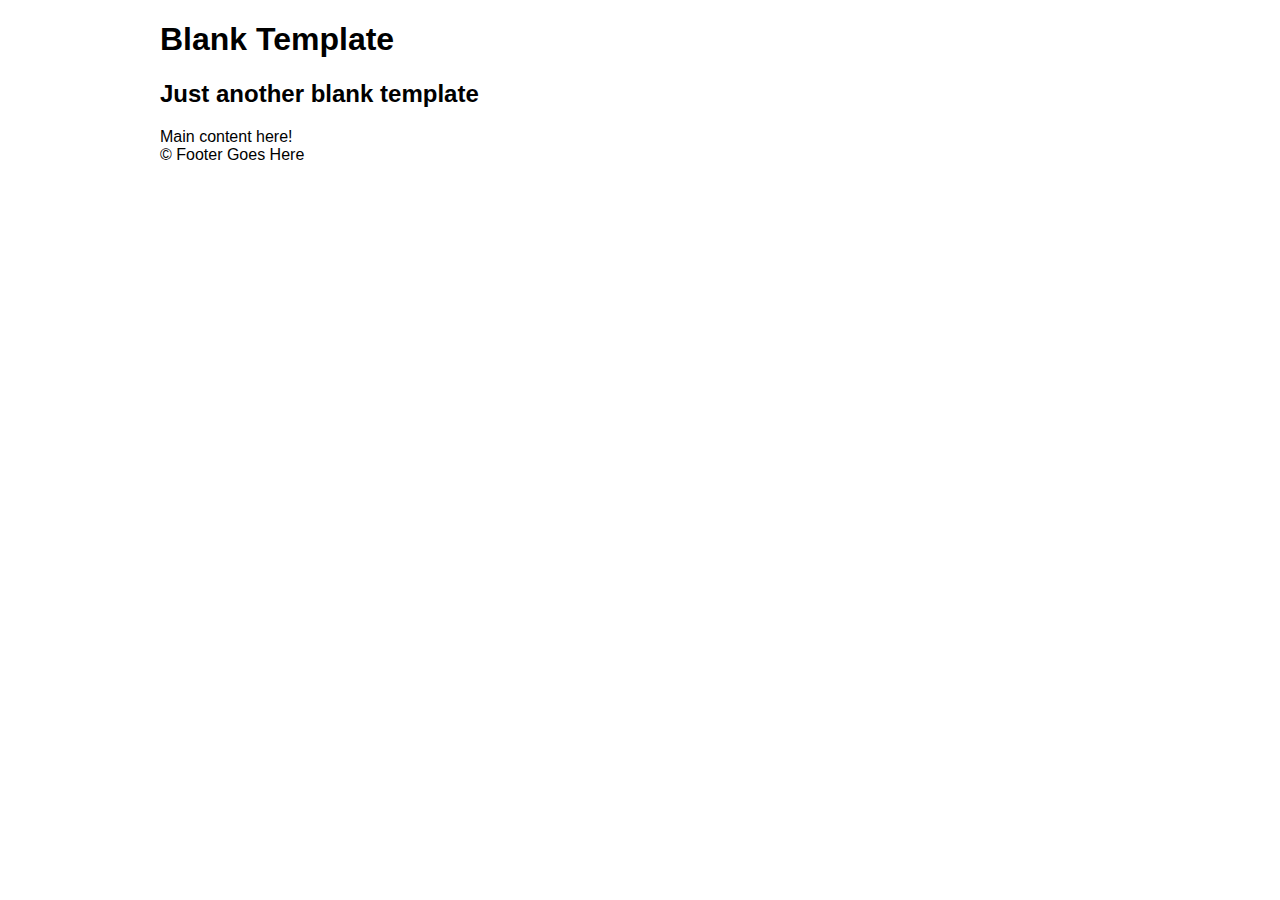
<file: template/index.html>
<!DOCTYPE html>
<html lang="en">
	<head>
    	<meta charset="utf-8">
    	<meta name="description" content="Your description goes here">
    	<meta name="keywords" content="one, two, three">
	
		<title>Blank Template</title>
		
		<!-- external CSS link -->
		<link rel="stylesheet" href="css/normalize.css">
<!-- 		<link rel="stylesheet" href="css/reset.css">
 -->		
		<link rel="stylesheet" href="css/style.css">
	</head>
	<body>
		<div id="container">
			<header>
				<h1>Blank Template</h1>
				<h2>Just another blank template</h2>
			</header>
			
			<main>
				Main content here!
			</main>

			<footer>
				&copy; Footer Goes Here
			</footer>
		</div><!-- #container --> 
	</body>
</html>
</file>
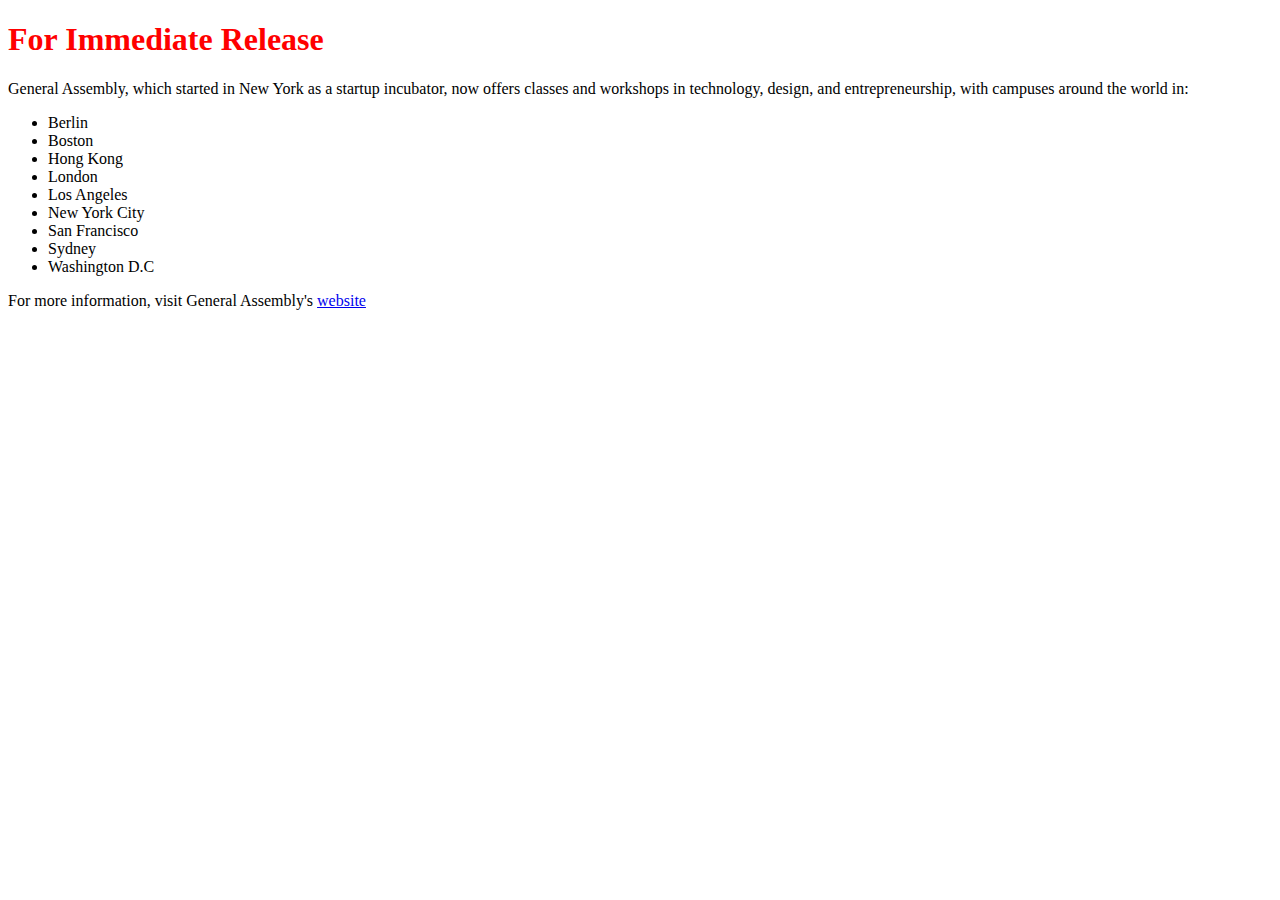
<file: week1/ga-press-release/index.html>
<!DOCTYPE html>
<html lang='en'>
	<head>
		<link rel="stylesheet" href="css/Style.css">
	</head>
	<body>
		<h1>
			For Immediate Release
		</h1>

			<article>General Assembly, which started in New York as a startup incubator, now offers classes and workshops in technology, design, and entrepreneurship, with campuses around the world in:
				<ul>	
					<li>Berlin</li>
					<li>Boston</li>
					<li>Hong Kong</li>
					<li>London</li>
					<li>Los Angeles</li>
					<li>New York City</li>
					<li>San Francisco</li>
					<li>Sydney</li>
					<li>Washington D.C</li>
				</ul>
			</article>	

		<p>For more information, visit General Assembly's <a href="http://www.generalassemb.ly">website</a>
		</p>
		
	</body>
</html>
</file>
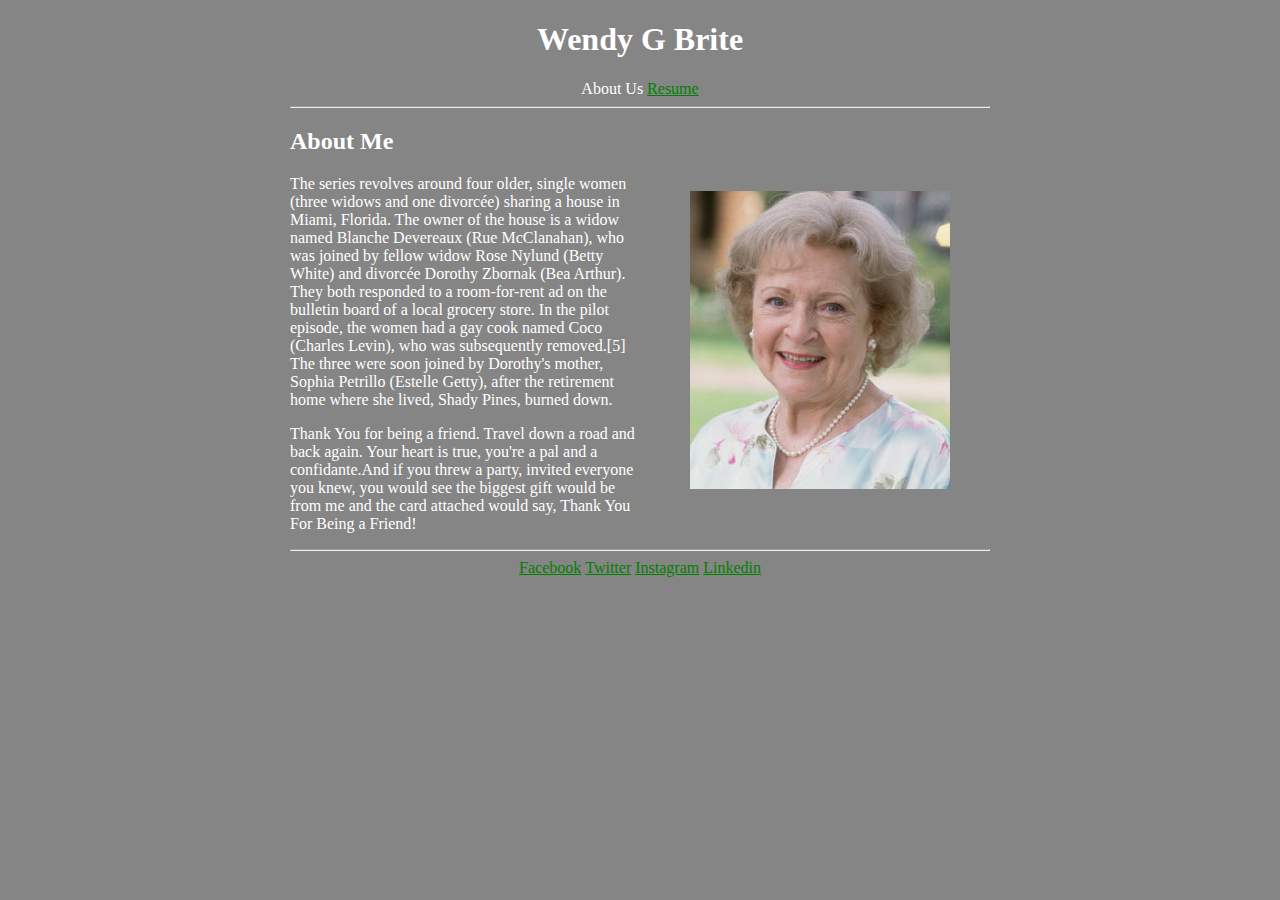
<file: week2/wendy-bite/index.html>
<!DOCTYPE html>
<html>
	<head>
		<title> About Us - Wendy G. Brite </title>
		<link rel="stylesheet" href="css/style.css">
	</head>
	<body>
		<!-- hr stands for line across page -->
		<header>
			<h1> Wendy G Brite</h1>
		<nav>	
			<ul>
				<li>About Us</li>
				<li><a href="resume.html">Resume</a></li>
			</ul>
		</nav>
		</header>
	
		<hr>
			<h2> About Me </h2>
			<article>
				<figure>
						<img src="images/Betty-White.jpg">
				</figure>

				<p>
					The series revolves around four older, single women (three widows and one divorcée) sharing a house in Miami, Florida. The owner of the house is a widow named Blanche Devereaux (Rue McClanahan), who was joined by fellow widow Rose Nylund (Betty White) and divorcée Dorothy Zbornak (Bea Arthur). They both responded to a room-for-rent ad on the bulletin board of a local grocery store. In the pilot episode, the women had a gay cook named Coco (Charles Levin), who was subsequently removed.[5] The three were soon joined by Dorothy's mother, Sophia Petrillo (Estelle Getty), after the retirement home where she lived, Shady Pines, burned down.
				</p>
				
				<p>
					Thank You for being a friend. Travel down a road and back again. Your heart is true, you're a pal and a confidante.And if you threw a party, invited everyone you knew, you would see the biggest gift would be from me and the card attached would say, Thank You For Being a Friend!
				</p>	
				
			</article>
		<hr>
		<footer>
			<nav>	
				<ul>
					<li><a href="http://www.facebook.com">Facebook</a></li>
					<li><a href="http://www.twitter.com">Twitter</a></li>
					<li><a href="http://www.instagram.com">Instagram</a></li>
					<li><a href="http://www.linkedin.com">Linkedin</a></li>
				</ul>
			</nav>	
		</footer> 
	</body>
</html>
</file>
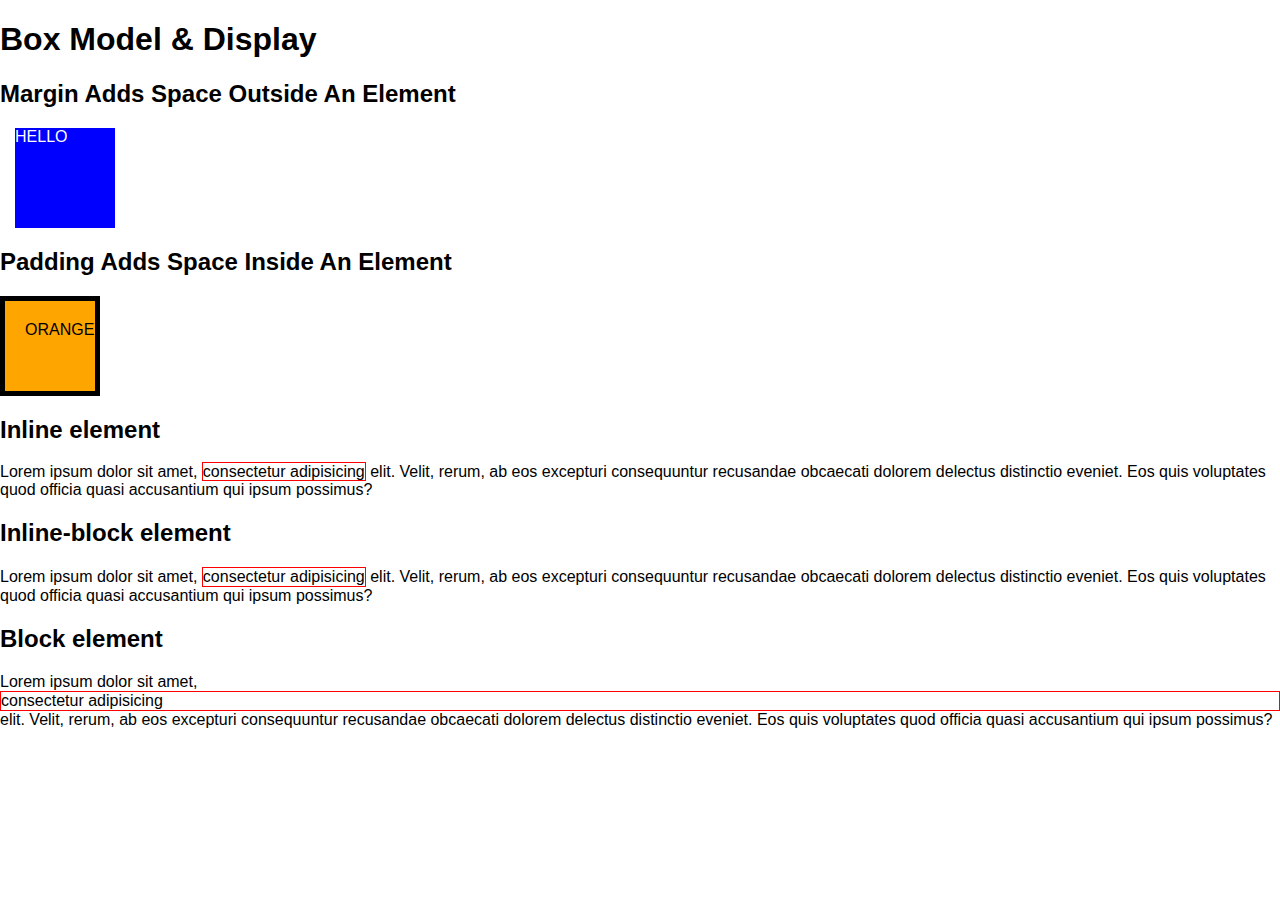
<file: week3/boxmodel/index.html>
<!DOCTYPE html>
<html lang="en">
	<head>
		<title>Box Model &amp; Display;</title>

		<!-- external CSS link -->
		<link rel="stylesheet" href="css/normalize.css">
		<link rel="stylesheet" href="css/style.css">
	</head>

	<body>
		<h1>Box Model &amp; Display</h1>

		<h2>Margin Adds Space Outside An Element</h2>
		<div id="box">
			HELLO
		</div><!-- #box -->

		<h2>Padding Adds Space Inside An Element</h2>
		<div id="boxorange">
			ORANGE
		</div><!-- #boxorange -->

		<h2>Inline element</h2>
		<div class="inline-example">
			<p>Lorem ipsum dolor sit amet, <span class="inline-span">consectetur adipisicing</span> elit. Velit, rerum, ab eos excepturi consequuntur recusandae obcaecati dolorem delectus distinctio eveniet. Eos quis voluptates quod officia quasi accusantium qui ipsum possimus?</p>
		</div><!-- .inline-example -->

		<h2>Inline-block element</h2>
		<div class="inline-block-example">
			<p>Lorem ipsum dolor sit amet, <span class="inline-block-span">consectetur adipisicing</span> elit. Velit, rerum, ab eos excepturi consequuntur recusandae obcaecati dolorem delectus distinctio eveniet. Eos quis voluptates quod officia quasi accusantium qui ipsum possimus?</p>
		</div><!-- .inline-block-example -->

		<h2>Block element</h2>
		<div class="block-example">
			<p>Lorem ipsum dolor sit amet, <span class="block-span">consectetur adipisicing</span> elit. Velit, rerum, ab eos excepturi consequuntur recusandae obcaecati dolorem delectus distinctio eveniet. Eos quis voluptates quod officia quasi accusantium qui ipsum possimus?</p>
		</div><!-- .block-example -->


	</body>
</html>
</file>
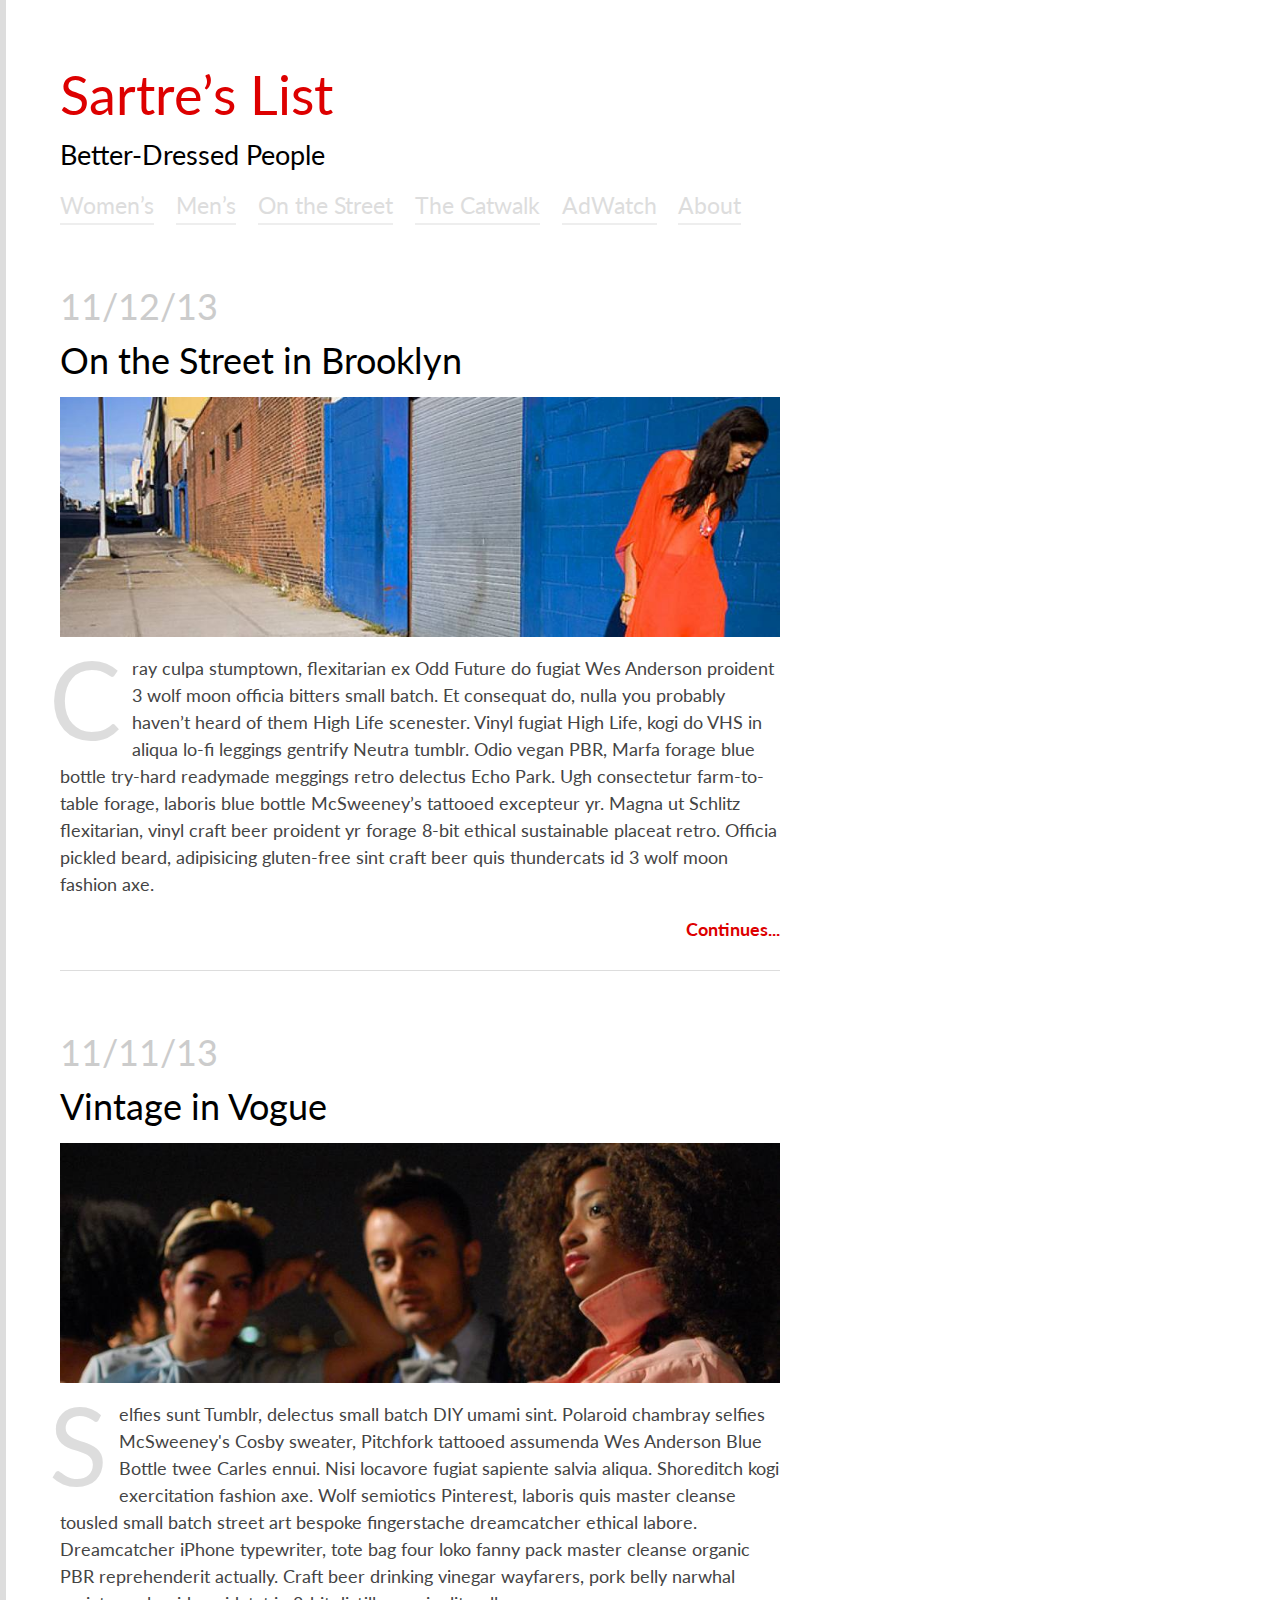
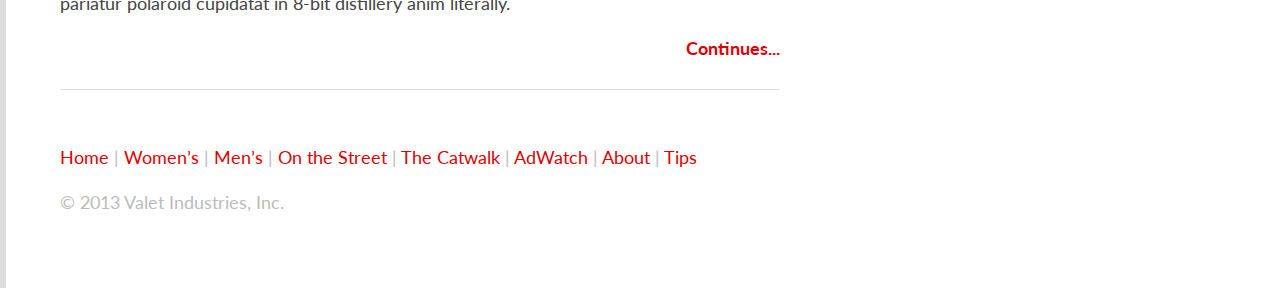
<file: week3/fashion-blog-part1-COMPLETED/index.html>
<!doctype html>
<html lang="en-us">
<head>
	<meta charset="utf-8">
	<title>Sartre’s List</title>
	<link href='http://fonts.googleapis.com/css?family=Lato:300,700,300italic,700italic' rel='stylesheet' type='text/css'>
	<link rel="stylesheet" href="css/main.css">
</head>
<body>
	<header>
		<h1><a href="index.html">Sartre’s List</a></h1>
		<h2>Better-Dressed People</h2>
		<nav>
			<a href="#">Women’s</a>
			<a href="#">Men’s</a>
			<a href="#">On the Street</a>
			<a href="#">The Catwalk</a>
			<a href="#">AdWatch</a>
			<a href="#">About</a>
		</nav>
	</header>
	<div id="main">
		<article>
			<h3>11/12/13</h3>
			<h2><a href="#">On the Street in Brooklyn</a></h2>
			<img src="img/fashion_photo.jpeg">
			<p>Cray culpa stumptown, flexitarian ex Odd Future do fugiat Wes Anderson proident 3 wolf moon officia bitters small batch. Et consequat do, nulla you probably haven’t heard of them High Life scenester. Vinyl fugiat High Life, kogi do VHS in aliqua lo-fi leggings gentrify Neutra tumblr. Odio vegan PBR, Marfa forage blue bottle try-hard readymade meggings retro delectus Echo Park. Ugh consectetur farm-to-table forage, laboris blue bottle McSweeney’s tattooed excepteur yr. Magna ut Schlitz flexitarian, vinyl craft beer proident yr forage 8-bit ethical sustainable placeat retro. Officia pickled beard, adipisicing gluten-free sint craft beer quis thundercats id 3 wolf moon fashion axe.</p>
			<h4><a href="#">Continues...</a></h4>
		</article>
		<article>
			<h3>11/11/13</h3>
			<h2><a href="#">Vintage in Vogue</a></h2>
			<img src="img/fashion_photo2.jpeg">
			<p>Selfies sunt Tumblr, delectus small batch DIY umami sint. Polaroid chambray selfies McSweeney's Cosby sweater, Pitchfork tattooed assumenda Wes Anderson Blue Bottle twee Carles ennui. Nisi locavore fugiat sapiente salvia aliqua. Shoreditch kogi exercitation fashion axe. Wolf semiotics Pinterest, laboris quis master cleanse tousled small batch street art bespoke fingerstache dreamcatcher ethical labore. Dreamcatcher iPhone typewriter, tote bag four loko fanny pack master cleanse organic PBR reprehenderit actually. Craft beer drinking vinegar wayfarers, pork belly narwhal pariatur polaroid cupidatat in 8-bit distillery anim literally.</p>
			<h4><a href="#">Continues...</a></h4>
		</article>
	</div>
	<footer>
		<nav>
			<a href="index.html">Home</a>
			|
			<a href="#">Women’s</a>
			|
			<a href="#">Men’s</a>
			|
			<a href="#">On the Street</a>
			|
			<a href="#">The Catwalk</a>
			|
			<a href="#">AdWatch</a>
			|
			<a href="#">About</a>
			|
			<a href="#">Tips</a>
		</nav>
		<p>&copy; 2013 Valet Industries, Inc.</p>
	</footer>
<script>document.write('<script src="http://' + (location.host || 'localhost').split(':')[0] + ':35729/livereload.js?snipver=1"></' + 'script>')</script>
</body>
</html>
</file>
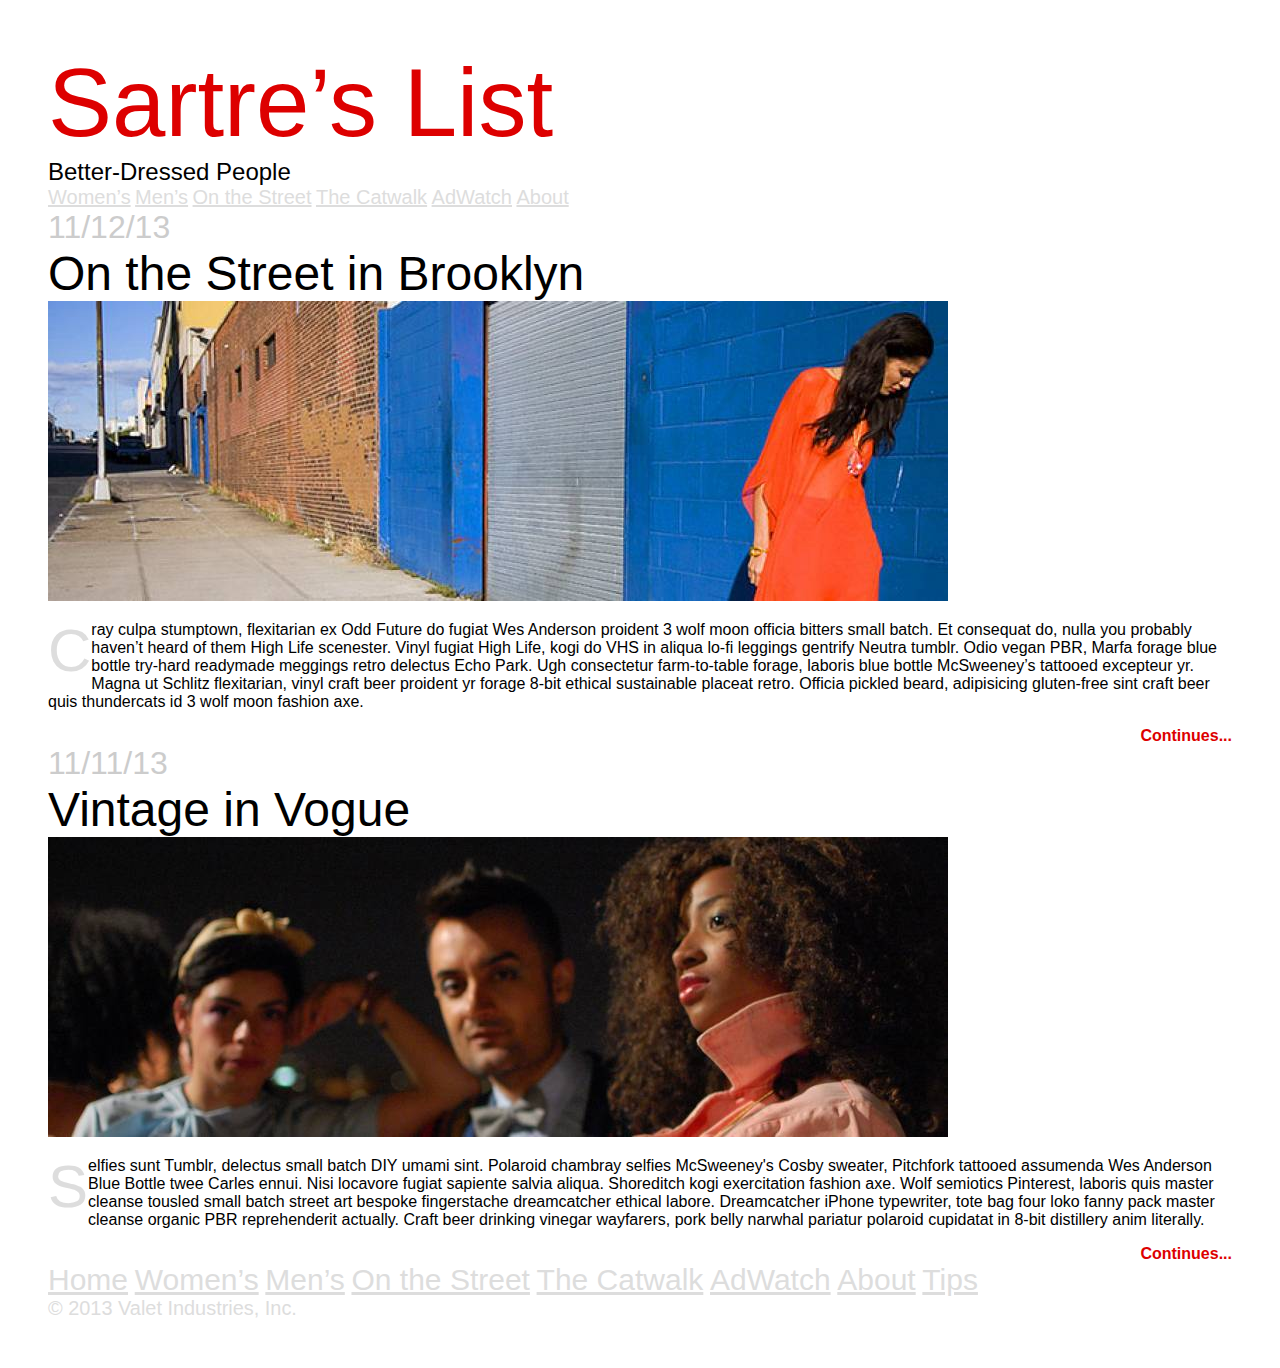
<file: week3/fashion-blog-part1/index.html>
<!--Add CSS to the page. When complete it should look like Fashion_Blog.png
Do you see new tags? Look them up so you are growing your tag vocabulary. 
Bonus: Google <footer> </footer> tag and implement the page footer.
Add Google Fonts.
-->

<!doctype html>
<html lang="en">
<head>
	<meta charset="utf-8">
	<meta name="description" content="Your description goes here">
    	<meta name="keywords" content="one, two, three">
	<title>Sartre’s List</title>
	<link href='http://fonts.googleapis.com/css?family=Lato:300,400,700' rel='stylesheet' type='text/css'>		
		<!-- external CSS link -->
		<link rel="stylesheet" href="css/normalize.css">
<!-- 		<link rel="stylesheet" href="css/reset.css">
 -->	
 		<link rel="stylesheet" href="css/style.css">	
</head>


<body>
	<header>
		<h1><a href="index.html">Sartre’s List</a></h1>
		<h2>Better-Dressed People</h2>
		<nav>
			<a href="#">Women’s</a>
			<a href="#">Men’s</a>
			<a href="#">On the Street</a>
			<a href="#">The Catwalk</a>
			<a href="#">AdWatch</a>
			<a href="#">About</a>
		</nav>
	</header>

	<article>
		<h3>11/12/13</h3>
		<h2><a href="#">On the Street in Brooklyn</a></h2>
		<img src="img/fashion_photo.jpeg">
		<p>Cray culpa stumptown, flexitarian ex Odd Future do fugiat Wes Anderson proident 3 wolf moon officia bitters small batch. Et consequat do, nulla you probably haven’t heard of them High Life scenester. Vinyl fugiat High Life, kogi do VHS in aliqua lo-fi leggings gentrify Neutra tumblr. Odio vegan PBR, Marfa forage blue bottle try-hard readymade meggings retro delectus Echo Park. Ugh consectetur farm-to-table forage, laboris blue bottle McSweeney’s tattooed excepteur yr. Magna ut Schlitz flexitarian, vinyl craft beer proident yr forage 8-bit ethical sustainable placeat retro. Officia pickled beard, adipisicing gluten-free sint craft beer quis thundercats id 3 wolf moon fashion axe.</p>
		<h4><a href="#">Continues...</a></h4>
	</article>

	<article>
		<h3>11/11/13</h3>
		<h2><a href="#">Vintage in Vogue</a></h2>
		<img src="img/fashion_photo2.jpeg">
		<p>Selfies sunt Tumblr, delectus small batch DIY umami sint. Polaroid chambray selfies McSweeney's Cosby sweater, Pitchfork tattooed assumenda Wes Anderson Blue Bottle twee Carles ennui. Nisi locavore fugiat sapiente salvia aliqua. Shoreditch kogi exercitation fashion axe. Wolf semiotics Pinterest, laboris quis master cleanse tousled small batch street art bespoke fingerstache dreamcatcher ethical labore. Dreamcatcher iPhone typewriter, tote bag four loko fanny pack master cleanse organic PBR reprehenderit actually. Craft beer drinking vinegar wayfarers, pork belly narwhal pariatur polaroid cupidatat in 8-bit distillery anim literally.</p>
		<h4><a href="#">Continues...</a></h4>
	</article>

</body>

	<footer>
		<nav>
			<a href="#">Home</a>
			<a href="#">Women’s</a>
			<a href="#">Men’s</a>
			<a href="#">On the Street</a>
			<a href="#">The Catwalk</a>
			<a href="#">AdWatch</a>
			<a href="#">About</a>
			<a href="#">Tips</a>
		</nav>
		<h5>&copy; 2013 Valet Industries, Inc.</h5>
	</footer>
</html>
</file>
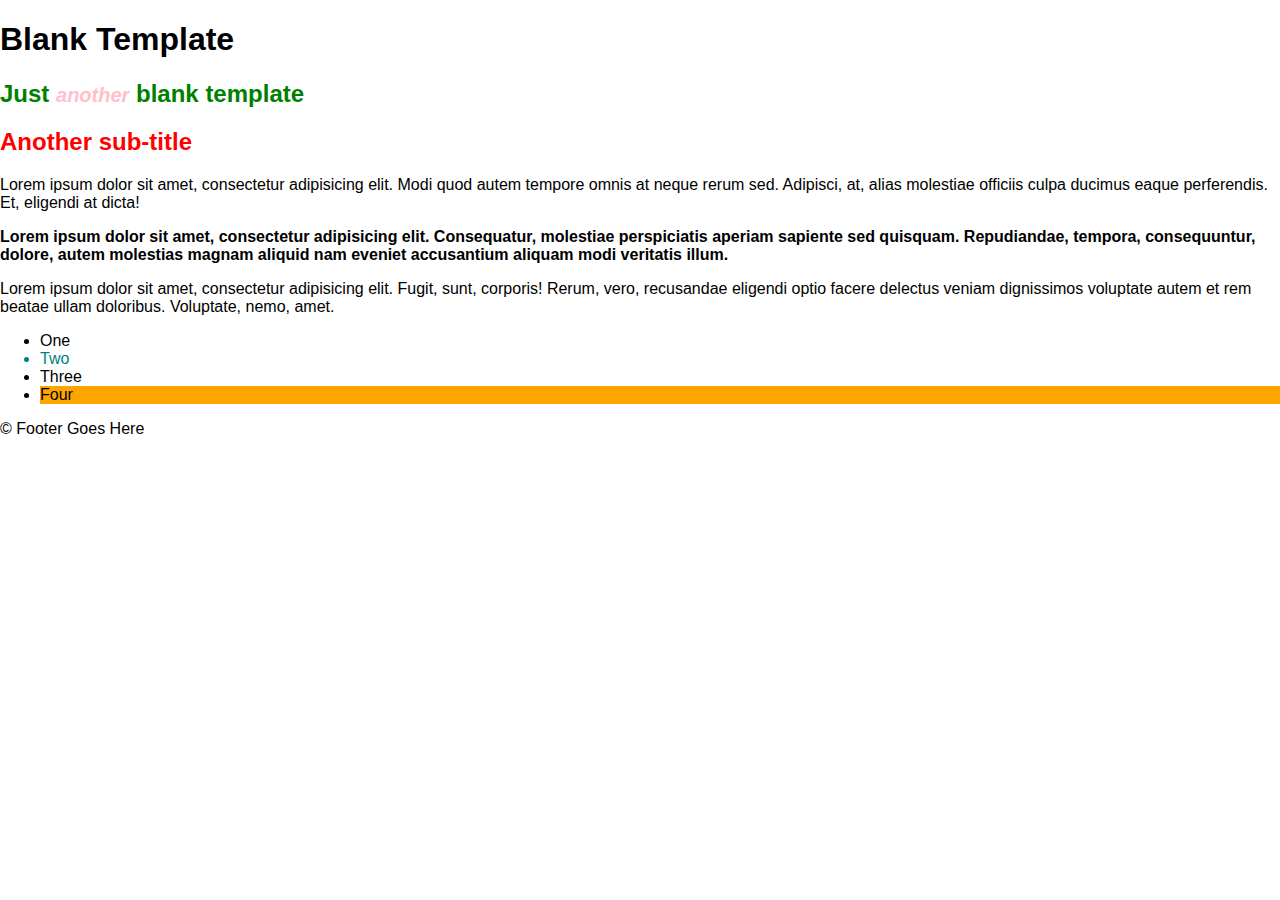
<file: week3/nested-selectors/index.html>
<!DOCTYPE html>
<html lang="en">
	<head>
    	<meta charset="utf-8">
    	<meta name="description" content="Your description goes here">
    	<meta name="keywords" content="one, two, three">
	
		<title>Blank Template</title>
		
		<!-- external CSS link -->
		<link rel="stylesheet" href="css/normalize.css">
		<link rel="stylesheet" href="css/style.css">

	</head>
	<body>
		<div id="container">
			<header>
				<h1>Blank Template</h1>
				<h2>Just <em>another</em> blank template</h2>
			</header>
			
			<div id="main">
				<h2>Another sub-title</h2>
				<p>Lorem ipsum dolor sit amet, consectetur adipisicing elit. Modi quod autem tempore omnis at neque rerum sed. Adipisci, at, alias molestiae officiis culpa ducimus eaque perferendis. Et, eligendi at dicta!</p>
			</div><!--#main-->

			<aside>
				<p>Lorem ipsum dolor sit amet, consectetur adipisicing elit. Consequatur, molestiae perspiciatis aperiam sapiente sed quisquam. Repudiandae, tempora, consequuntur, dolore, autem molestias magnam aliquid nam eveniet accusantium aliquam modi veritatis illum.</p>
			</aside>

			<p>Lorem ipsum dolor sit amet, consectetur adipisicing elit. Fugit, sunt, corporis! Rerum, vero, recusandae eligendi optio facere delectus veniam dignissimos voluptate autem et rem beatae ullam doloribus. Voluptate, nemo, amet.</p>

			<ul>
				<li>One</li>
				<li>Two</li>
				<li>Three</li>
				<li>Four</li>
			</ul> 	
			
			<footer>
				&copy; Footer Goes Here
			</footer>
		</div><!-- #container --> 
	</body>
</html>
</file>
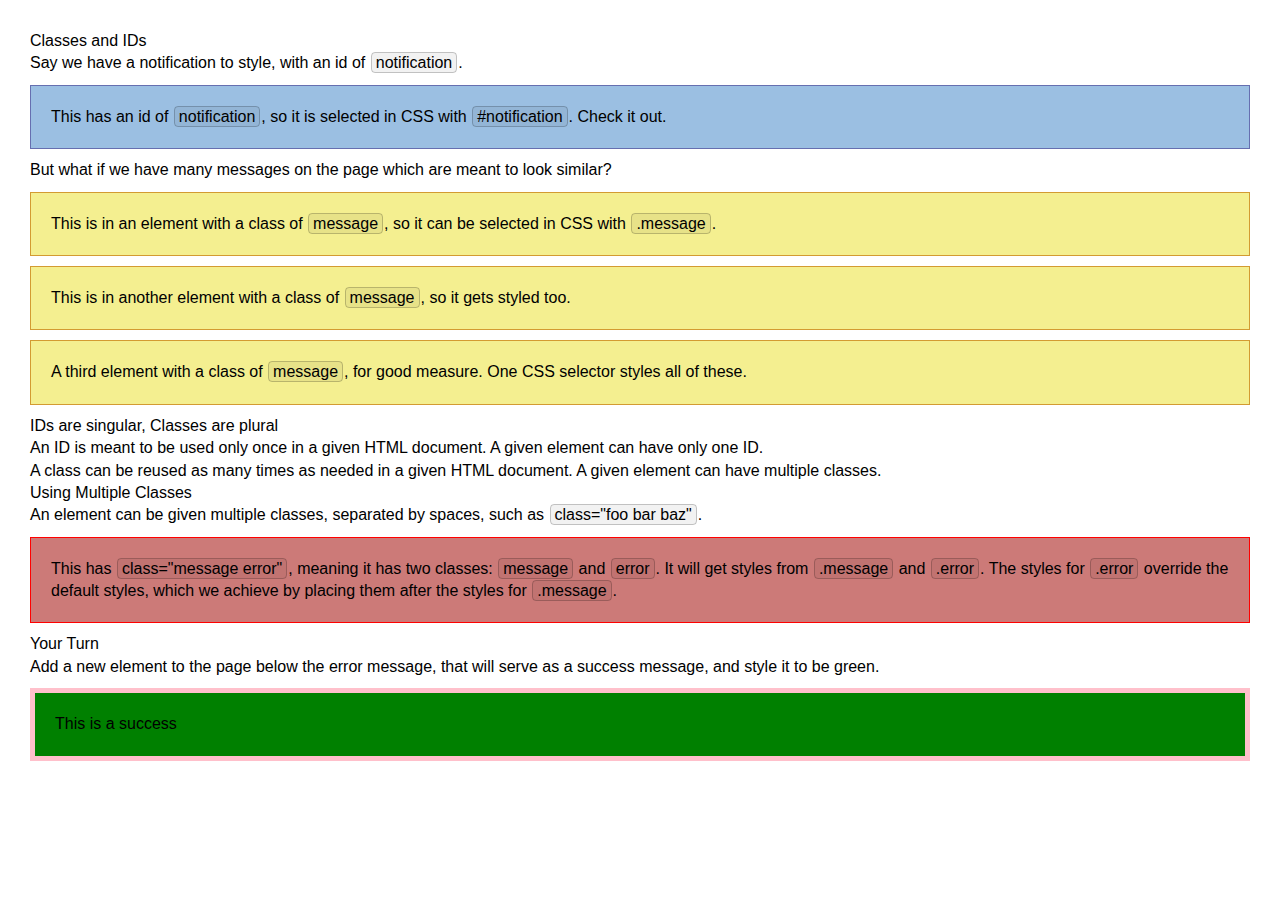
<file: week4/classes-ids/index.html>
<!DOCTYPE html>
<html lang="en">
	<head>
  	<meta charset="utf-8">
  	<meta name="description" content="Classes &amp; IDs<">

		<title>Classes &amp; IDs</title>

		<link rel="stylesheet" href="css/reset.css">
		<link rel="stylesheet" href="css/style.css">
	</head>
	<body>

		<h1>Classes and IDs</h1>
		<p>Say we have a notification to style, with an id of <code>notification</code>.<p>

		<div id="notification">
		  This has an <strong>id</strong> of <code>notification</code>, so it is selected in CSS with <code>#notification</code>. Check it out.
		</div>

		<p>But what if we have many messages on the page which are meant to look similar?</p>

		<div class="message">
		  This is in an element with a <strong>class</strong> of <code>message</code>, so it can be selected in CSS with <code>.message</code>.
		</div>

		<div class="message">
		  This is in another element with a <strong>class</strong> of <code>message</code>, so it gets styled too.
		</div>

		<div class="message">
		  A third element with a <strong>class</strong> of <code>message</code>, for good measure. One CSS selector styles all of these.
		</div>

		<h2>IDs are singular, Classes are plural</h2>
		<p>An ID is meant to be used only once in a given HTML document. A given element can have only one ID.</p>
		<p>A class can be reused as many times as needed in a given HTML document. A given element can have multiple classes.</p>

		<h2>Using Multiple Classes</h2>
		<p>An element can be given multiple classes, separated by spaces, such as <code>class="foo bar baz"</code>.</p>

		<div class="message error">
		  This has <code>class="message error"</code>, meaning it has two classes: <code>message</code> and <code>error</code>. It will get styles from <code>.message</code> and <code>.error</code>. The styles for <code>.error</code> override the default styles, which we achieve by placing them after the styles for <code>.message</code>.
		</div>

		<h2>Your Turn</h2>
		<p>Add a new element to the page below the error message, that will serve as a success message, and style it to be green.</p>

		<div class="success message">
		  This is a success
		</div>

	</body>
</html>
</file>
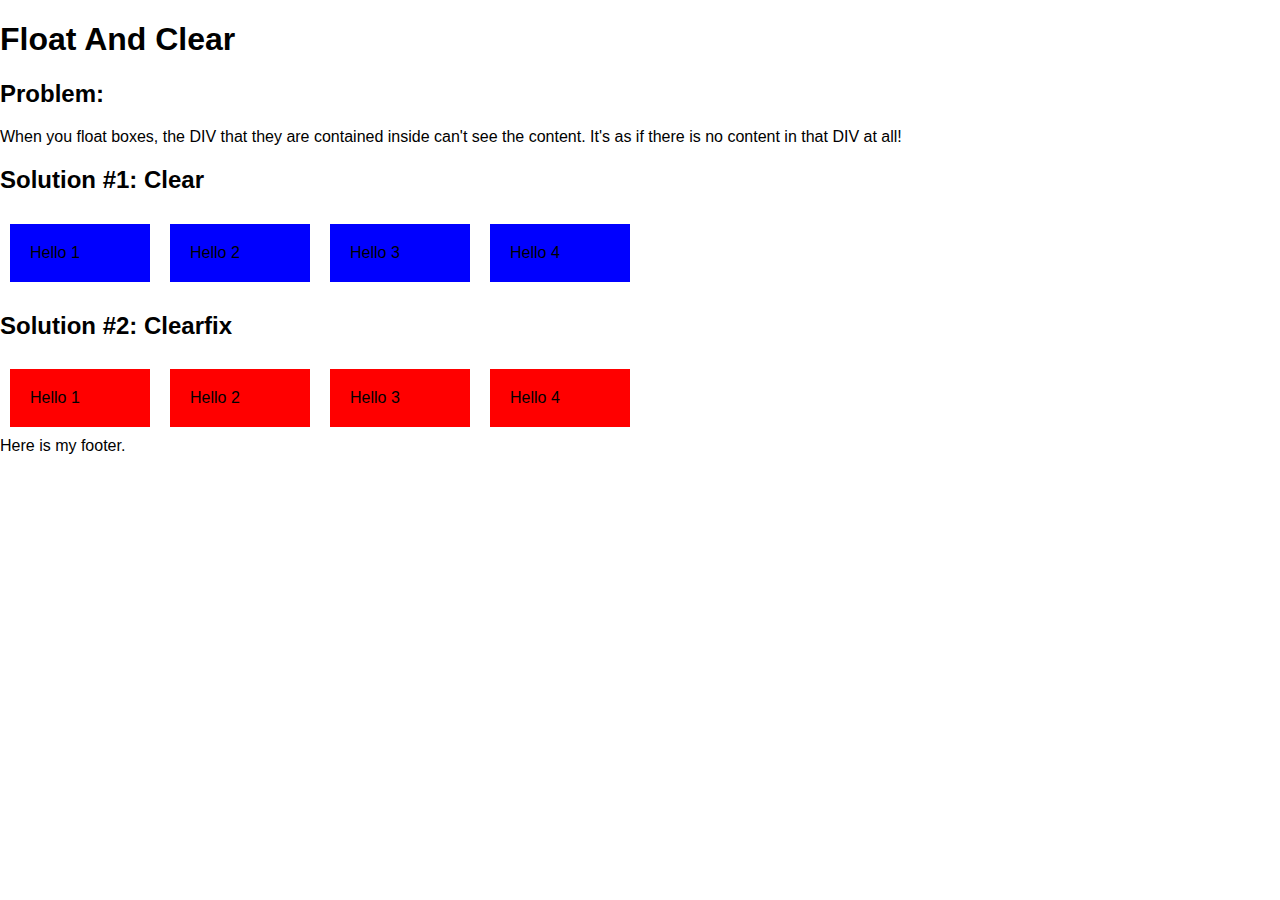
<file: week4/clearing/index.html>
<!DOCTYPE html>
<html lang="en">
	<head>
    <meta charset="utf-8">
    <meta name="description" content="Your description goes here">
    <meta name="keywords" content="one, two, three">

		<title>Clearing</title>

		<!-- external CSS link -->
		<link rel="stylesheet" href="css/normalize.css">
		<link rel="stylesheet" href="css/style.css">

	</head>
	<body>
		<h1>Float And Clear</h1>

		<h2>Problem:</h2>
		<p>When you float boxes, the DIV that they are contained inside can't see the content. It's as if there is no content in that DIV at all!</p>	

		<h2>Solution #1: Clear</h2>
		<div id="boxes">
			<div class="box">Hello 1</div>
			<div class="box">Hello 2</div>
			<div class="box">Hello 3</div>
			<div class="box">Hello 4</div>
		</div><!-- #boxes -->

		<div class="clear"></div>

		<h2>Solution #2: Clearfix</h2>
		<div id="boxes2" class="clearfix"3>
			<div class="box">Hello 1</div>
			<div class="box">Hello 2</div>
			<div class="box">Hello 3</div>
			<div class="box">Hello 4</div>
		</div><!-- #boxes --> 

		<footer>
			Here is my footer.
		</footer>

		
</html>
</file>
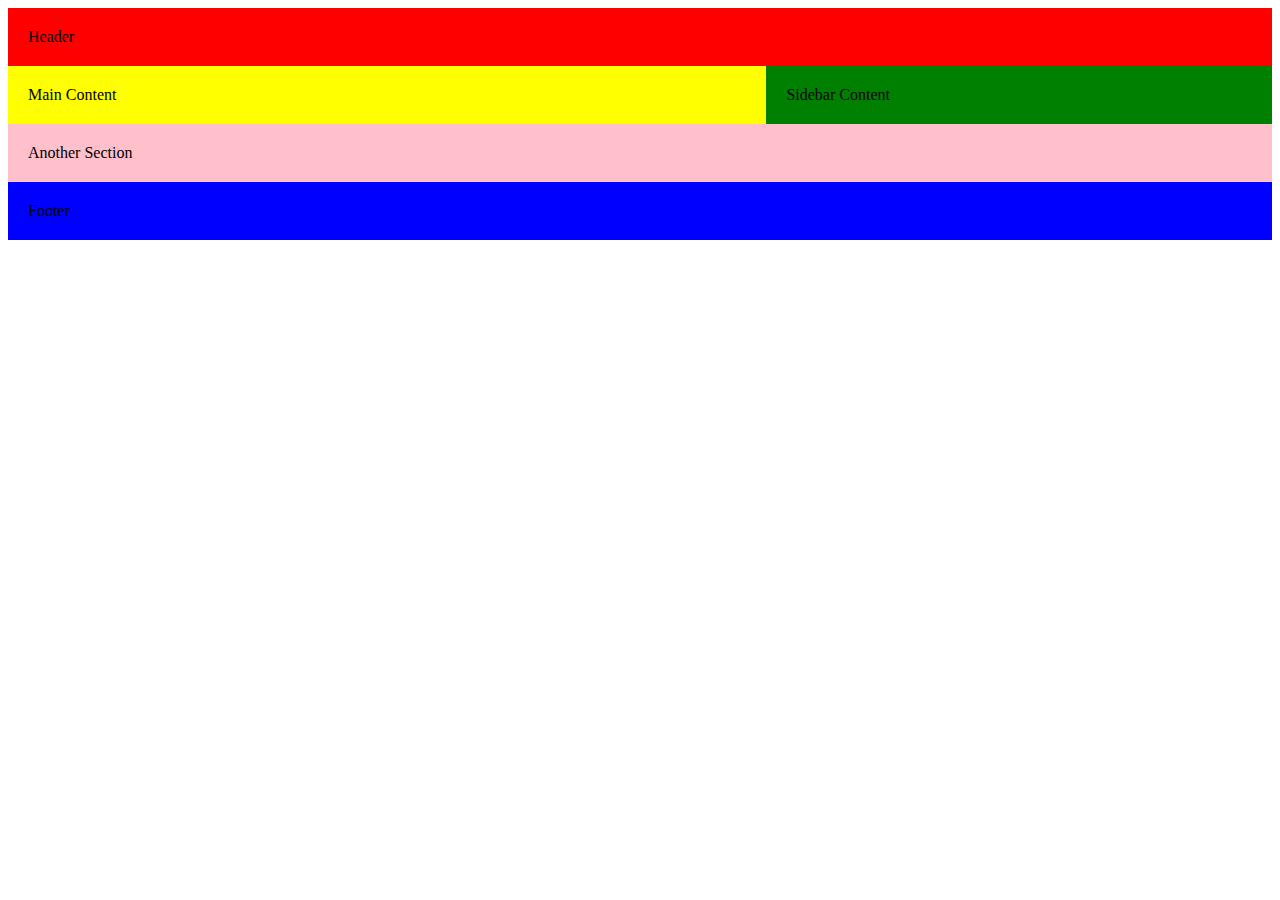
<file: week4/floating/index.html>
<html>
	<head>
		<meta charset="utf-8">
	    <meta name="description" content="Your description goes here">
	    <meta name="keywords" content="one, two, three">

		<title>Floating</title>

		<link rel="stylesheet" href="css/style.css">
		
	</head>

	<body>
		<header>
		    Header
		</header>

		<section id="main">
		    Main Content
		</section>

		<aside>
		    Sidebar Content
		</aside>

		<section id="another-section">
			Another Section	
		</section>	

		<footer>
		    Footer
		</footer>
	</body>
</html>
</file>
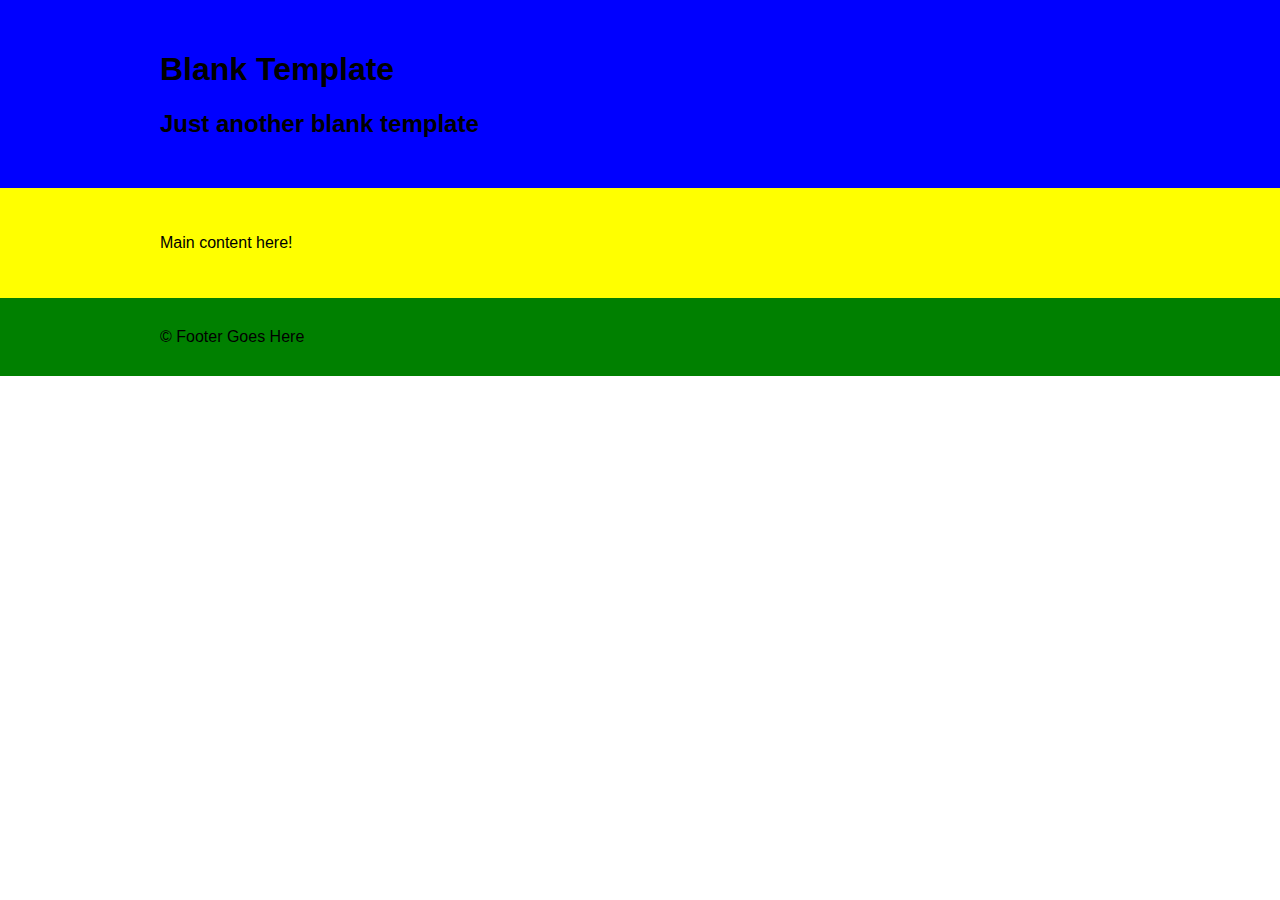
<file: week5/centering/index.html>
<!DOCTYPE html>
<html lang="en">
	<head>
    	<meta charset="utf-8">
    	<meta name="description" content="Your description goes here">
    	<meta name="keywords" content="one, two, three">
	
		<title>Blank Template</title>
		
		<!-- external CSS link -->
		<link rel="stylesheet" href="css/normalize.css">	
		<link rel="stylesheet" href="css/style.css">
	</head>
	<body>
		<header>
			<div class="container">
				<h1>Blank Template</h1>
				<h2>Just another blank template</h2>
			</div>
		</header>
			
		<main>
			<div class="container">
				<p> Main content here!</p>
			</div>
		</main>

		<footer>
			<div class="container">	
				&copy; Footer Goes Here
			</div>	
		</footer>
	</body>
</html>
</file>
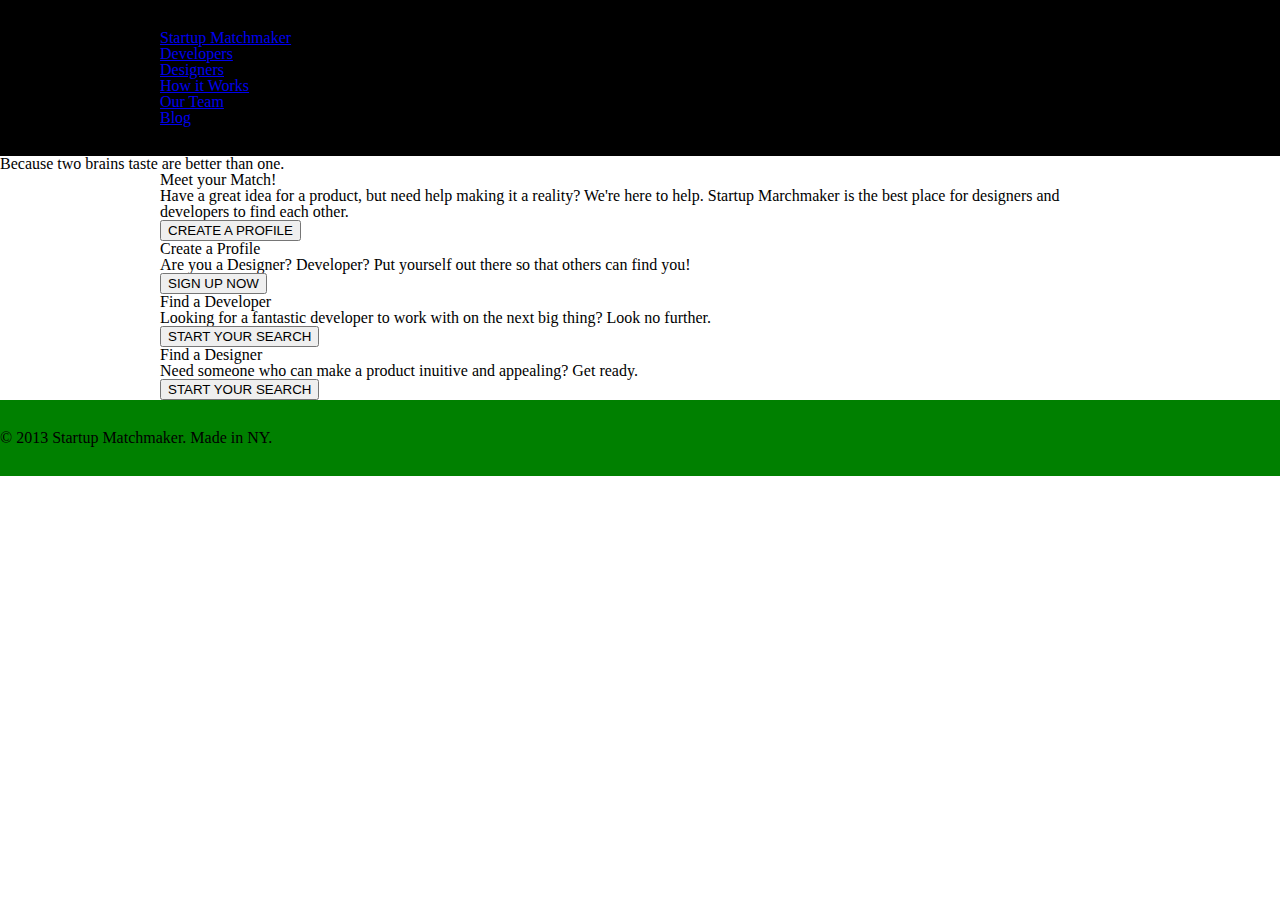
<file: week5/startup-matchmaker/index.html>
<!DOCTYPE html>
<html lang="en">
	<head>
    	<meta charset="utf-8">
    	<meta name="description" content="Your description goes here">
    	<meta name="keywords" content="one, two, three">
	
		<title>Blank Template</title>
		
		<!-- goggle Font  -->


		<!-- external CSS link -->
		<link rel="stylesheet" href="css/reset.css">	
		<link rel="stylesheet" href="css/style.css">
	</head>
	<body>
		<header>
			<div class="wrapper">
				<h1><a href="#">Startup Matchmaker</h1>
				<nav>
					<ul>
						<li><a href="#" class="nav-em">Developers</a></li>
						<li><a href="#" class="nav-em">Designers</a></li>
						<li><a href="#">How it Works</a></li>
						<li><a href="#">Our Team</a></li>
						<li><a href="#">Blog</a></li>
					</ul>
				</nav>	
			</div>
		</header>
			
		<p class="tagline">Because two brains <span class="tagline-del"> taste</span> <span class="tagline-ins">are</span> better than one.</p>

		<section class="banner">
			<div class="wrapper">
				<div class="blurb">
					<h2>Meet your Match!</h2>
					<p>Have a great idea for a product, but need help making it a reality? We're here to help. Startup Marchmaker is the best place for designers and developers to find each other.</p>
					<button class="yellow-box">CREATE A PROFILE</button>
				</div>
			</div>
		</section>

			<div class="wrapper">
				<section class="info-boxes">
					<section class="info-box">
						<p>Create a Profile</p>
						<p>Are you a Designer? Developer? Put yourself out there so that others can find you!</p>
						<button>SIGN UP NOW</button>
					</section>

					<section class="info-box">
						<p>Find a Developer</p>
						<p>Looking for a fantastic developer to work with on the next big thing? Look no further.</p>
						<button>START YOUR SEARCH</button>
					</section>

					<section class="info-box">
						<p>Find a Designer</p>
						<p>Need someone who can make a product inuitive and appealing? Get ready.</p>
						<button>START YOUR SEARCH</button>
					</section>
				</section>
			</div>

		<footer>
			<div class="container">	
				&copy; 2013 Startup Matchmaker. Made in NY.
			</div>	
		</footer>
	</body>
</html>
</file>
<file: template/css/style.css>
/* Box Model Hack */
* {
     -moz-box-sizing: border-box; /* Firexfox */
     -webkit-box-sizing: border-box; /* Safari/Chrome/iOS/Android */
     box-sizing: border-box; /* IE */
}

/* Clearfix */
.clearfix:before,
.clearfix:after {
    content: " ";
    display: table;
}

.clearfix:after {
    clear: both;
}

.clear {
	clear: both;
}



/******************************************
/* BASE STYLES                   
/*******************************************/

body {

}


/******************************************
/* LAYOUT                   
/*******************************************/

/* Center the container */
#container {
	width: 960px;
	margin: auto;
}

header {

}

footer {

}
</file>
<file: week1/ga-press-release/css/Style.css>
h1 {color: red;}
</file>
<file: week2/wendy-bite/css/style.css>
html {
	background-color: rgba(128, 128, 128, 0.96);
	color: white;
	}
	a{
		text-direction: none;
		color: green;
	}
	a:hover{
		color: red;
	}
body{
	margin: auto;
	width: 700px;
	}
header{
	text-align: center;
	}
ul, li {
	padding: 0;
	margin: 0;
	display: inline-block;
}	
figure {
	float: right;
}
footer{
	text-align: center;
}
/*  Comments
*/
</file>
<file: week3/boxmodel/css/style.css>
/* Uncomment below to apply the border-box property globally with *
See http://www.paulirish.com/2012/box-sizing-border-box-ftw/   
*/


*{
  -moz-box-sizing:border-box;
  -webkit-box-sizing:border-box;
  box-sizing:border-box;
}


#box {
	background: blue;
	margin: 15px; /* pushes space outside an element */
	/*margin:15px 15px 15px 15px; /*same thing!*/
	color: white;
	width: 100px;
	height: 100px;
	/*padding: 20px;*/
}

#boxorange {
	background: orange;
	padding: 20px; /* pushes space inside an element */
	/*padding:15px 15px 15px 15px; /*same thing!*/

	width: 100px;
	height: 100px;

	border: black 5px solid; /* You need 3 things: color, pixels, style */
	/* Notice how border is additive to the box */
}


.inline-span{
	border: 1px solid red;
/*	height: 10px;
	width: 100px;
	padding: 10px;
	margin: 10px;*/
}

.inline-block-span{
	display: inline-block;
	border: 1px solid red;
/*	height: 100px;
	width: 100px;
	padding: 10px;
	margin: 10px;
	background: red;*/
}

.block-span{
	display: block;
	border: 1px solid red;
	/*padding: 10px;
	margin: 10px;*/
}

/*
*{
	-moz-box-sizing:border-box; /* Firefox */
  -webkit-box-sizing:border-box; /* Safari/Chrome/iOS/Andriod */ 
  box-sizing:border-box; /* IE */
}

h2 {
	color: green;
}

aside p{
	font-weight: bold;
}

header h2 em {
	font-weight: bold;
	color: pink;
	font-size: 20px;
}

/*li:first-of-type {
	color: pink;
}

/* ul li:first-child {
	color: orange;
}
/*
</file>
<file: week3/fashion-blog-part1-COMPLETED/css/main.css>
body {
	margin: 0;
	padding: 3em;
	font-family: 'Lato', sans-serif;
	font-size: 18px;
	line-height: 1.5;
	background: #FFF;
	color: #444;
	max-width: 40em;
	border-left: 6px solid #DDD;
}

a {
	color: #D00;
	text-decoration: none;
	-webkit-transition: all 300ms;
}
a:hover {
	color: #A00;
}

h1, h2, h3, h4, h5, h6 {
	margin: 0;
	padding: 0;
}

h1 {
	font-size: 3em;
	font-weight: normal;
}

h2 {
	font-size: 2em;
	font-weight: normal;
	color: black;
	margin: 0;
	padding: 0;
}
h2 a {
	color: inherit;
}
h2 a:hover {
	color: #D00;
}

h3 {
	font-size: 2em;
	font-weight: normal;
	color: #CCC;
	margin: 0;
	padding: 0;
}

h4 {
	text-align: right;
}

img {
	display: block;
	margin: 10px 0;
	max-width: 100%;
}


header h2 {
	font-size: 1.5em;
	margin-bottom: .5em;
}

footer {
	color: #BBB;
}

header nav a {
	display: inline-block;
	font-size: 1.25em;
	margin-right: .75em;
	color: #DDD;
	border-bottom: 2px solid #EEE;
}
header nav a:hover {
	color: black;
	border-bottom-color: #BBB;
}

article {
	border-bottom: 1px solid #DDD;
	margin: 3em 0;
	padding-bottom: 1.5em;
}
article p:first-letter {
	float: left;
	font-size: 6em;
	line-height: 1;
	color: #DDD;
	margin: -.1em .1em 0 -.1em;
}
</file>
<file: week3/fashion-blog-part1/css/style.css>
/* Box Model Hack */
* {
     -moz-box-sizing: border-box; /* Firexfox */
     -webkit-box-sizing: border-box; /* Safari/Chrome/iOS/Android */
     box-sizing: border-box; /* IE */
}

/* Clearfix */
.clearfix:before,
.clearfix:after {
    content: " ";
    display: table;
}

.clearfix:after {
    clear: both;
}

.clear {
	clear: both;
}



/******************************************
/* BASE STYLES                   
/*******************************************/

body {
	margin: 0;
	padding: 3em;
	font-family: 'Lato' sans serif;
}

p {
	font-weight: 300;
}
/******************************************
/* LAYOUT                   
/*******************************************/

/* Center the container */
#container {
	width: 960px;
	margin: auto;
}

h1, h2, h3, h4, h5, h6 {
	margin: 0;
	padding: 0;
	font-weight: normal;
}

h1 a{
	text-decoration: none;
	font-size: 3em;
	color: #D00;
	font-weight: lighter;
}

h2{
	font-size: 1.5em;
	font-weight: lighter;
	color: #000;
}

h2 a{
	text-decoration: none;
	font-size: 2em;
	font-weight: lighter;
	color: inherit;
}


nav a{
	font-size: 1.25em; 
	font-weight: lighter;
	color: #DDD;
}

h3 {
	font-size: 2em;
	font-weight: lighter;
	color: #CCC;
}

article h4 {
	text-align: right;
}

h4 a{
	text-decoration: none;
	font-size: 1em;
	font-weight: bold;
	color: #D00;
}

h5 {
	color: #DDD;
}

nav b{
	font-size: 1.25em; 
	font-weight: lighter;
	color: #D00;
}

footer {
	font-size: 1.5em;
	font-weight: lighter;
	color: #D00;
}


article p:first-letter {
	float: left;
	font-size: 60px;
	line-height: 1;
	color: #DDD;
	/*margin: -.1em .1em 0 -.1em;*/
}
</file>
<file: week3/nested-selectors/css/style.css>
* {
     -moz-box-sizing: border-box; /* Firexfox */
     -webkit-box-sizing: border-box; /* Safari/Chrome/iOS/Android */
     box-sizing: border-box; /* IE */
}

h2 {
	color: red;
}

header h2 {
	color: green;
}

aside p {
	font-weight: bold;
}

header h2 em {
	font-weight: bold;
	color: pink;
	font-size: 20px;
}

/*li:first-of-type {
	color: pink;
}*/

/*ul li:first-child {
	color: orange;
}*/

ul li:nth-of-type(2) {
	color: teal;
}

ul li:last-child {
     background: orange;
}
</file>
<file: week4/classes-ids/css/style.css>
body {
  font-family: sans-serif;
  line-height: 1.4;
  margin: 30px;
}

code {
  background: rgba(0,0,0,.05);
  padding: 1px 4px;
  border: 1px solid rgba(0,0,0,.2);
  border-radius: 4px;
  margin: 0 1px;
  white-space: nowrap;
}

#notification {
		background-color: #9BBFE2;
		padding: 20px;
		border: 1px solid #666FB0;
		margin: 10px 0;
}

.message {
	 background-color: #F4EF90;
	 padding: 20px;
	 border:	1px solid #D39B32;
	 margin:	10px 0;
}

.error {
    background: #CC7A78;
    border-color: red;
}

.success {
    background: green;
    border-color: pink;
    border-width: 5px;
}
</file>
<file: week4/clearing/css/style.css>
/* Clear */ 
.clear {
	clear: both;
}

/* Clearfix */
.clearfix:before,
.clearfix:after {
    content: " ";
    display: table;
}

.clearfix:after {
    clear: both;
}

.box {
	padding: 20px;
	margin: 10px;
	width: 100px;
}

#boxes .box {
	background: blue;
	float: left;
}

#boxes2 .box {
	background: red;
	float: left;
}
</file>
<file: week4/floating/css/style.css>
header, 
#main, 
aside, 
#another-section,
footer {
  padding: 20px;
  box-sizing: border-box;
}

header {
  background: red;
  width: 100%;
}
#main {
  background: yellow;
  width: 60%;
  float: left;
}
aside {
  background: green;
  width: 40%;
  float: right;
}

#another-section{
	background: pink;
	clear: both;
}

footer {
  clear: both;
  background: blue;
}
</file>
<file: week5/centering/css/style.css>
/* Box Model Hack */
* {
     -moz-box-sizing: border-box; /* Firexfox */
     -webkit-box-sizing: border-box; /* Safari/Chrome/iOS/Android */
     box-sizing: border-box; /* IE */
}

/* Clearfix */
.clearfix:before,
.clearfix:after {
    content: " ";
    display: table;
}

.clearfix:after {
    clear: both;
}

.clear {
	clear: both;
}



/******************************************
/* BASE STYLES                   
/*******************************************/

body {

}


/******************************************
/* LAYOUT                   
/*******************************************/

/* Center the container */
.container {
	width: 960px;
	margin: 0 auto;
}

header,
main,
footer {
	padding: 30px 0;
}



header {
	background-color: blue;

}

main {
	background-color: yellow;
}

footer {
	background-color: green;

}
</file>
<file: week5/startup-matchmaker/css/style.css>
/* Box Model Hack */
* {
     -moz-box-sizing: border-box; /* Firexfox */
     -webkit-box-sizing: border-box; /* Safari/Chrome/iOS/Android */
     box-sizing: border-box; /* IE */
}

/* Clearfix */
.clearfix:before,
.clearfix:after {
    content: " ";
    display: table;
}

.clearfix:after {
    clear: both;
}

.clear {
	clear: both;
}



/******************************************
/* BASE STYLES                   
/*******************************************/

body {

}


/******************************************
/* LAYOUT                   
/*******************************************/

/* Center the container */
.wrapper {
	width: 960px;
	margin: 0 auto;
}

.banner {
		background-image: ..//img/coworking.jpg;
}


header,
main,
footer {
	padding: 30px 0;
}



header {
	background-color: black;
}

h1 {
	color: yellow;
}



tagline-del{

}

tagline-ins {


}

main {
	background-color: grey;
	background-image: ..//img/coworking.jpg;
}



footer {
	background-color: green;

}
</file>
